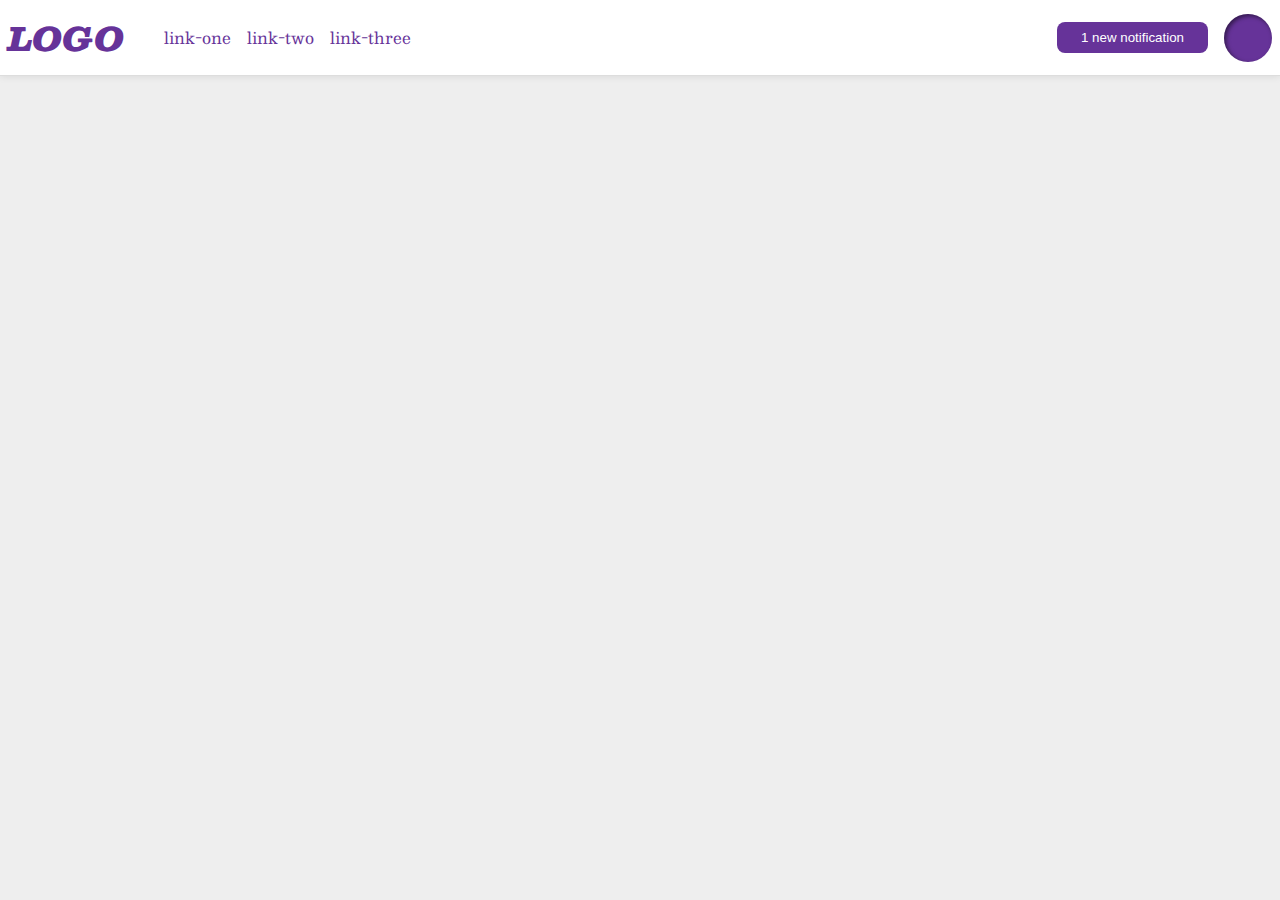
<file: foundations/flex/03-flex-header-2/index.html>
<!DOCTYPE html>
<html lang="en">
  <head>
    <meta charset="UTF-8">
    <meta http-equiv="X-UA-Compatible" content="IE=edge">
    <meta name="viewport" content="width=device-width, initial-scale=1.0">
    <title>Flex Header 2</title>
    <link rel="stylesheet" href="style.css">
  </head>
  <body>
    <div class="header">
    <div class="left-header">
      <div class="logo">
        LOGO
      </div>
      <ul class="links">
        <li><a href="https://google.com">link-one</a></li>
        <li><a href="https://google.com">link-two</a></li>
        <li><a href="https://google.com">link-three</a></li>
      </ul>
      </div>
      <div class="right-header">
      <button class="notifications">
        1 new notification
      </button>
      <div class="profile-image"></div>
      </div>
    </div>
  </body>
</html>
</file>
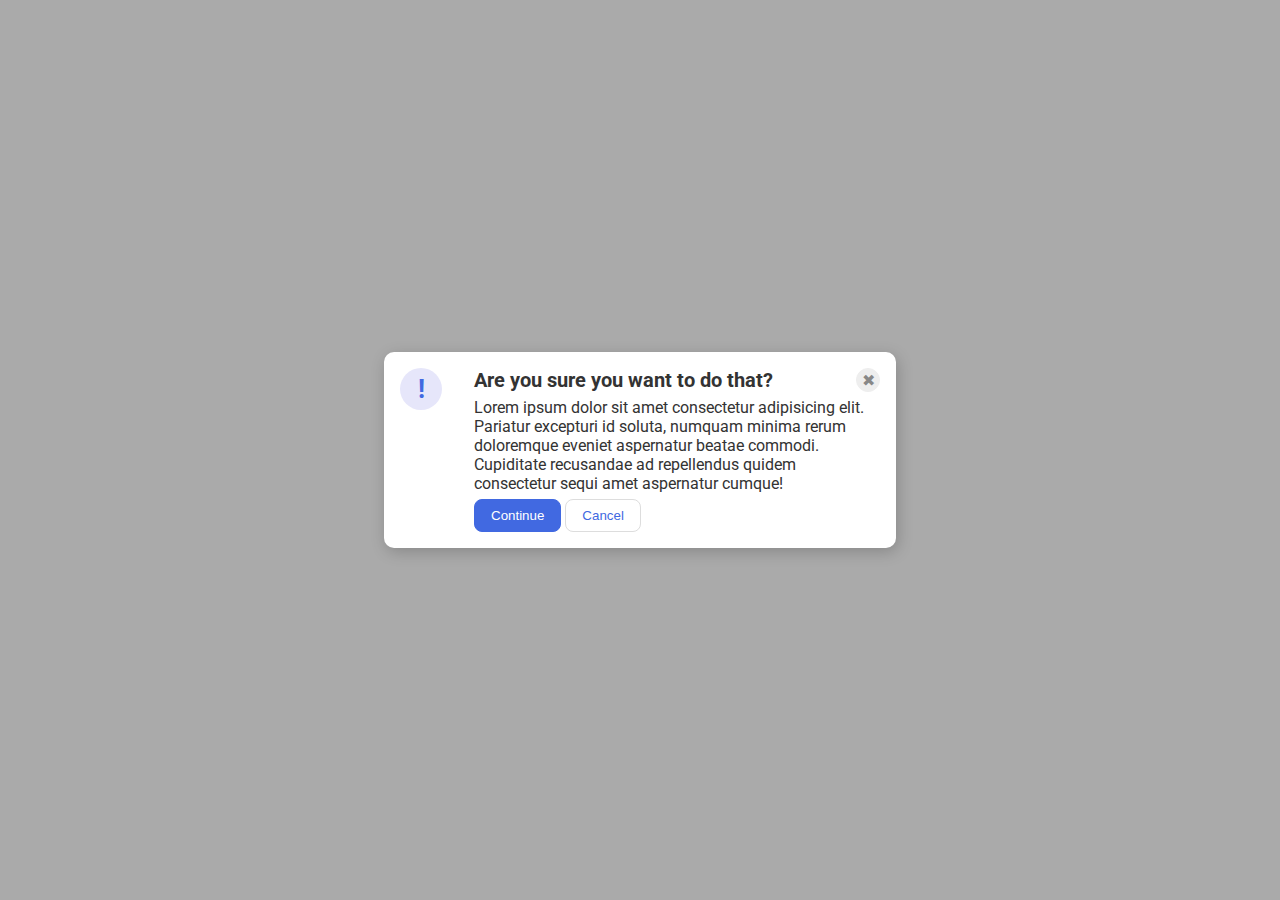
<file: foundations/flex/05-flex-modal/index.html>
<!DOCTYPE html>
<html lang="en">
  <head>
    <meta charset="UTF-8">
    <meta http-equiv="X-UA-Compatible" content="IE=edge">
    <meta name="viewport" content="width=device-width, initial-scale=1.0">
    <link rel="stylesheet" href="style.css">
    <title>Modal</title>
  </head>
  <body>
    <div class="modal">
      <div class="icon-container">
      <div class="icon">!</div>
      </div>
      <div class="content">
      <div class="top">
      <div class="header">Are you sure you want to do that?</div>
      <button class="close-button">✖</button>
      </div>
      <div class="text">Lorem ipsum dolor sit amet consectetur adipisicing elit. Pariatur excepturi id soluta, numquam minima rerum doloremque eveniet aspernatur beatae commodi. Cupiditate recusandae ad repellendus quidem consectetur sequi amet aspernatur cumque!</div>
      <div class="bottom">
      <button class="continue">Continue</button>
      <button class="cancel">Cancel</button>
      </div>
      </div>
    </div>
  </body>
</html>
</file>
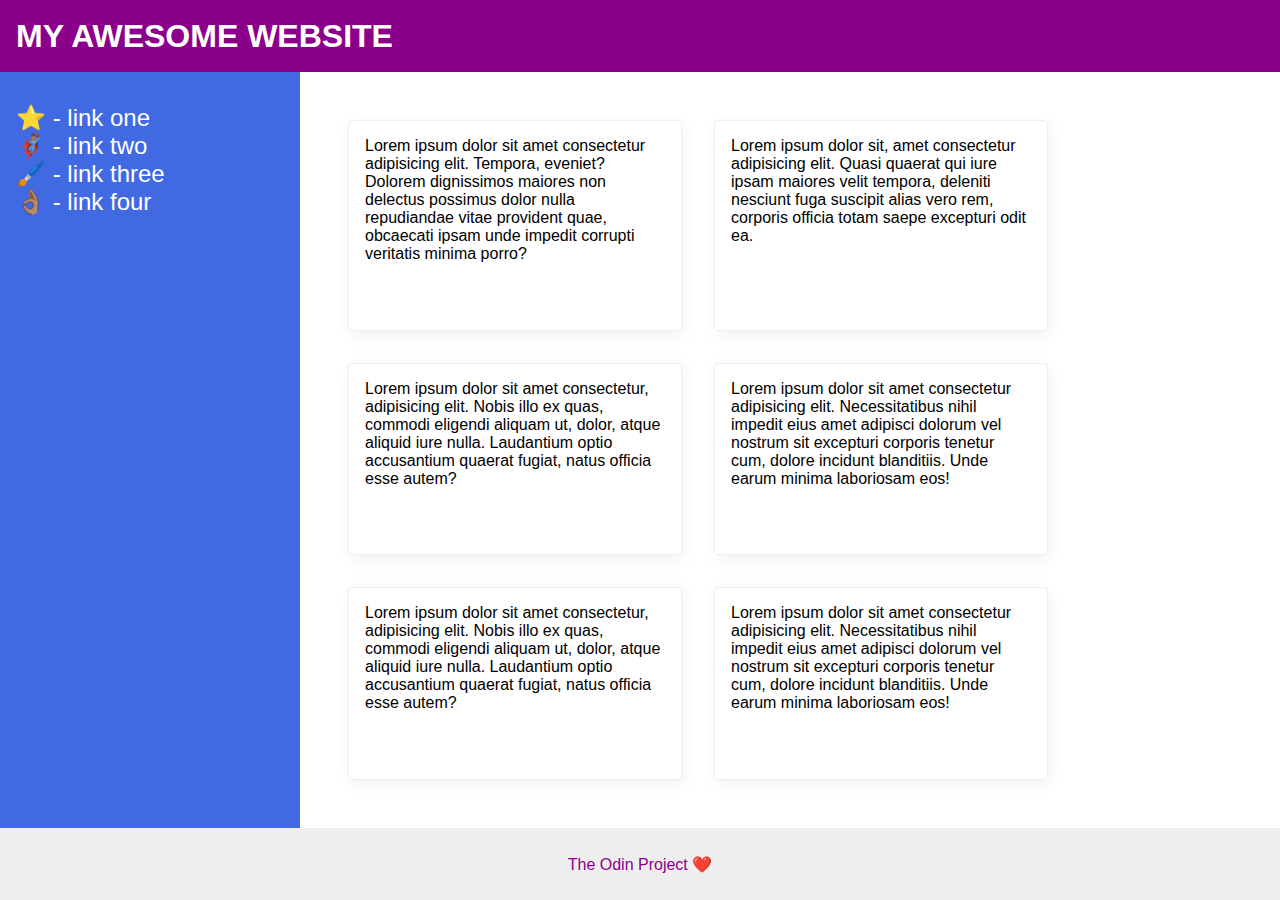
<file: foundations/flex/07-flex-layout-2/index.html>
<!DOCTYPE html>
<html lang="en">
  <head>
    <meta charset="UTF-8">
    <meta http-equiv="X-UA-Compatible" content="IE=edge">
    <meta name="viewport" content="width=device-width, initial-scale=1.0">
    <title>The Holy Grail</title>
    <link rel="stylesheet" href="style.css">
  </head>
  <body>
    <div class="header">
      MY AWESOME WEBSITE
    </div>
   
    <div class="container">
    <div class="sidebar">
      <ul>
        <li><a href="#">⭐ - link one</a></li>
        <li><a href="#">🦸🏽‍♂️ - link two</a></li>
        <li><a href="#">🖌️ - link three</a></li>
        <li><a href="#">👌🏽 - link four</a></li>
      </ul>
    </div>

    <div class="content">

    <div class="card">Lorem ipsum dolor sit amet consectetur adipisicing elit. Tempora, eveniet? Dolorem dignissimos maiores non delectus possimus dolor nulla repudiandae vitae provident quae, obcaecati ipsam unde impedit corrupti veritatis minima porro?</div>
    <div class="card">Lorem ipsum dolor sit, amet consectetur adipisicing elit. Quasi quaerat qui iure ipsam maiores velit tempora, deleniti nesciunt fuga suscipit alias vero rem, corporis officia totam saepe excepturi odit ea.</div>
    <div class="card">Lorem ipsum dolor sit amet consectetur, adipisicing elit. Nobis illo ex quas, commodi eligendi aliquam ut, dolor, atque aliquid iure nulla. Laudantium optio accusantium quaerat fugiat, natus officia esse autem?</div>
    <div class="card">Lorem ipsum dolor sit amet consectetur adipisicing elit. Necessitatibus nihil impedit eius amet adipisci dolorum vel nostrum sit excepturi corporis tenetur cum, dolore incidunt blanditiis. Unde earum minima laboriosam eos!</div>
    <div class="card">Lorem ipsum dolor sit amet consectetur, adipisicing elit. Nobis illo ex quas, commodi eligendi aliquam ut, dolor, atque aliquid iure nulla. Laudantium optio accusantium quaerat fugiat, natus officia esse autem?</div>
    <div class="card">Lorem ipsum dolor sit amet consectetur adipisicing elit. Necessitatibus nihil impedit eius amet adipisci dolorum vel nostrum sit excepturi corporis tenetur cum, dolore incidunt blanditiis. Unde earum minima laboriosam eos!</div>

    </div>
    </div>
    
    <div class="footer">
      <div>The Odin Project ❤️</div>
    </div>
  </body>
</html>
</file>
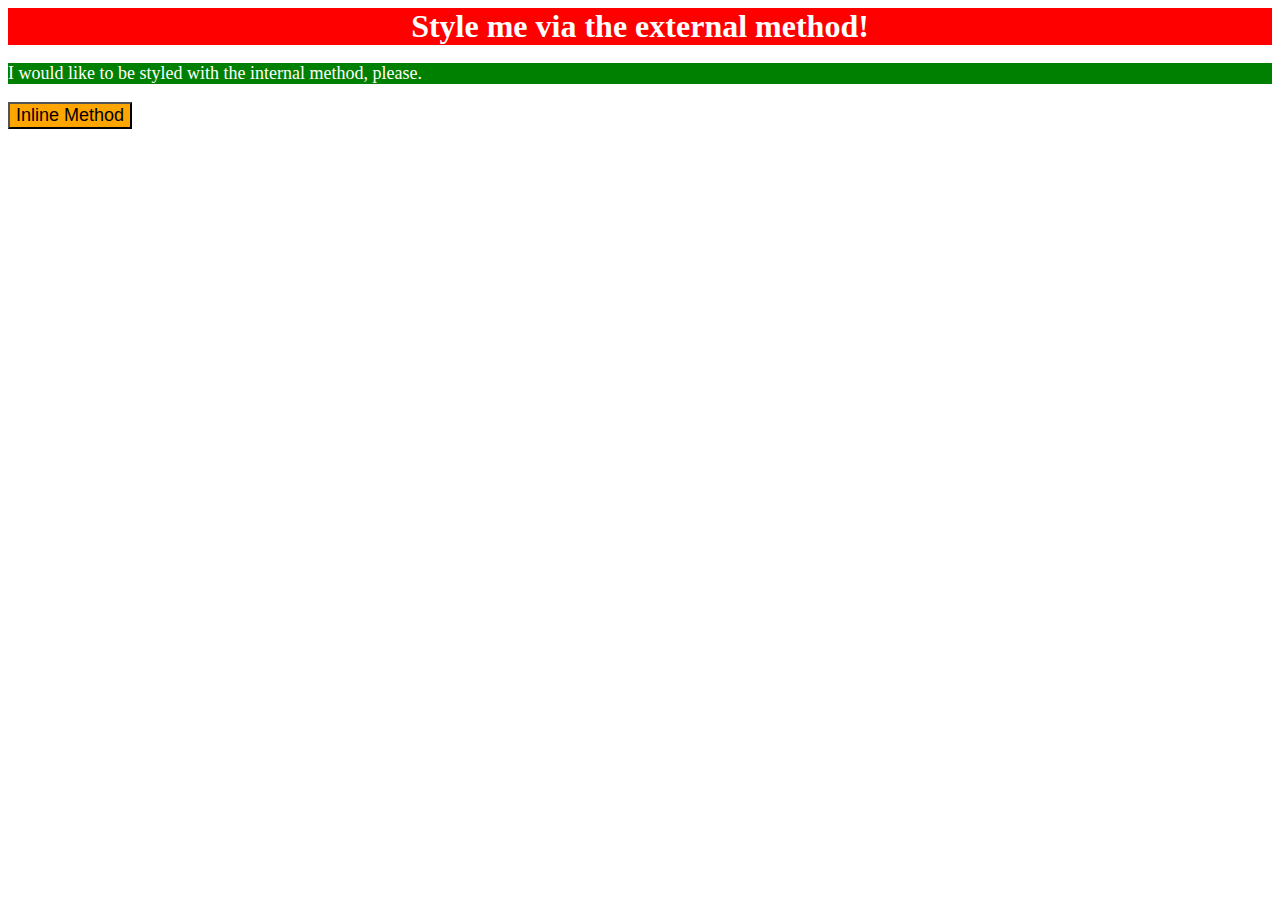
<file: foundations/intro-to-css/01-css-methods/index.html>
<!DOCTYPE html>
<html lang="en">
  <head>
    <meta charset="UTF-8">
    <meta http-equiv="X-UA-Compatible" content="IE=edge">
    <meta name="viewport" content="width=device-width, initial-scale=1.0">
    <link rel="stylesheet" href="styles.css">
    <style>
      p {
          background-color: green;
          color: white;
          font-size: 18px;
      }
    </style>
    <title>Methods for Adding CSS</title>
  </head>
  <body>
    <div>Style me via the external method!</div>
    <p>I would like to be styled with the internal method, please.</p>
    <button style="background-color: orange; font-size: 18px;">Inline Method</button>
  </body>
</html>
</file>
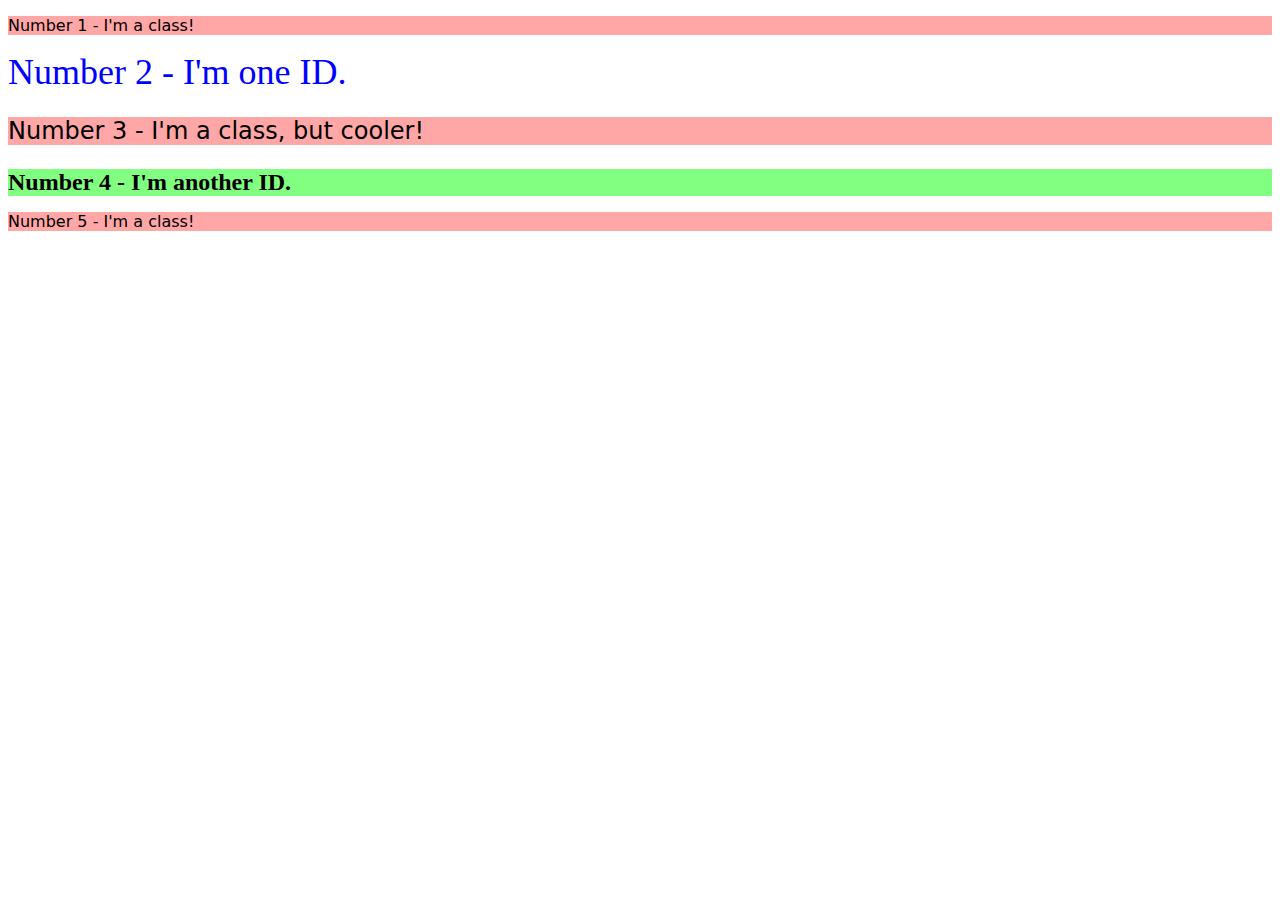
<file: foundations/intro-to-css/02-class-id-selectors/index.html>
<!DOCTYPE html>
<html lang="en">
  <head>
    <meta charset="UTF-8">
    <meta http-equiv="X-UA-Compatible" content="IE=edge">
    <meta name="viewport" content="width=device-width, initial-scale=1.0">
    <title>Class and ID Selectors</title>
    <link rel="stylesheet" href="style.css">
  </head>
  <body>
    <p class="odd">Number 1 - I'm a class!</p>
    <div id="second">Number 2 - I'm one ID.</div>
    <p class="odd third">Number 3 - I'm a class, but cooler!</p>
    <div id="fourth">Number 4 - I'm another ID.</div>
    <p class="odd">Number 5 - I'm a class!</p>
  </body>
</html>
</file>
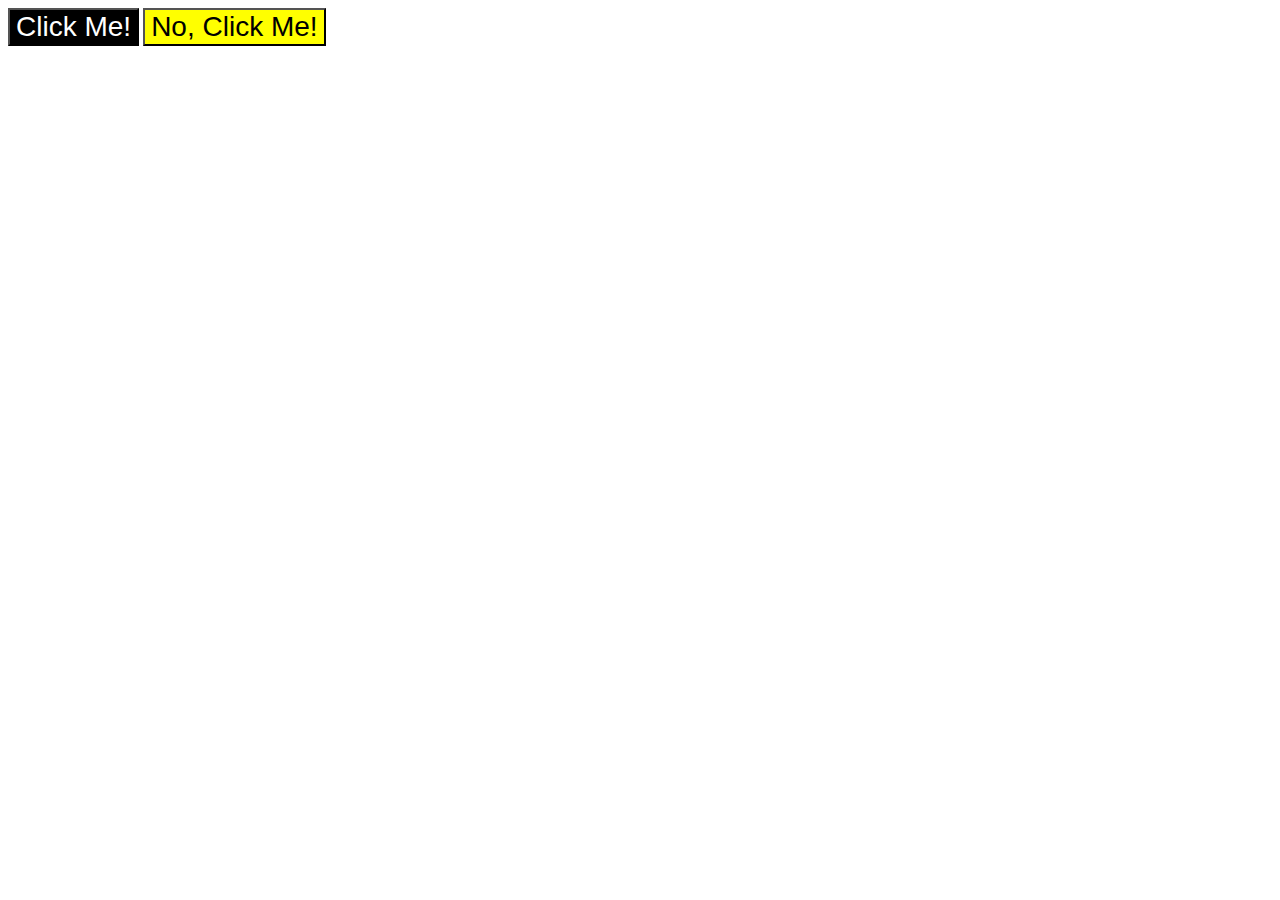
<file: foundations/intro-to-css/03-grouping-selectors/index.html>
<!DOCTYPE html>
<html lang="en">
  <head>
    <meta charset="UTF-8">
    <meta http-equiv="X-UA-Compatible" content="IE=edge">
    <meta name="viewport" content="width=device-width, initial-scale=1.0">
    <title>Grouping Selectors</title>
    <link rel="stylesheet" href="style.css">
  </head>
  <body>
    <button class="one">Click Me!</button>
    <button class="two">No, Click Me!</button>
  </body>
</html>
</file>
<file: foundations/flex/03-flex-header-2/style.css>
/* this is some magical font-importing.  
you'll learn about it later. */
@import url('https://fonts.googleapis.com/css2?family=Besley:ital,wght@0,400;1,900&display=swap');

body {
  margin: 0;
  background: #eee;
  font-family: Besley, serif;
}

.header {
  background: white;
  border-bottom: 1px solid #ddd;
  box-shadow: 0 0 8px rgba(0,0,0,.1);
  display: flex;
  justify-content: space-between;
  padding: 8px;
}

.profile-image {
  background: rebeccapurple;
  box-shadow: inset 2px 2px 4px rgba(0,0,0,.5);
  border-radius: 50%;
  width: 48px;
  height: 48px;
}

.left-header,
.right-header {
    flex: 1;
    display: flex;
    align-items: center;
}

.left-header {
    justify-content: flex-start;
}

.right-header {
    justify-content: flex-end;
    gap: 16px;
}

.logo {
  color: rebeccapurple;
  font-size: 32px;
  font-weight: 900;
  font-style: italic;
}

button {
  border: none;
  border-radius: 8px;
  background: rebeccapurple;
  color: white;
  padding: 8px 24px;
}

a {
  /* this removes the line under our links */
  text-decoration: none;
  color: rebeccapurple;
}

.links {
    display:flex;
    gap: 16px;
}

ul {
  list-style-type: none;
  flex: 1;
}
</file>
<file: foundations/flex/05-flex-modal/style.css>
@import url('https://fonts.googleapis.com/css2?family=Roboto:wght@400;700&display=swap');

html, body {
  height: 100%;
}

body {
  font-family: Roboto, sans-serif;
  margin: 0;
  background: #aaa;
  color: #333;
  /* I'll give you this one for free lol */
  display: flex;
  align-items: center;
  justify-content: center;
}

.modal {
  background: white;
  width: 480px;
  border-radius: 10px;
  box-shadow: 2px 4px 16px rgba(0,0,0,.2);
  padding: 16px;
  display: flex;
}

.icon {
  color: royalblue;
  font-size: 26px;
  font-weight: 700;
  background: lavender;
  width: 42px;
  height: 42px;
  border-radius: 50%;
  display: flex;
  align-items: center;
  justify-content: center;
  min-width: 74;
}

.icon-container {
  display: flex;
  align-items: flex-start;
  flex: 1 0 74px;
}

.close-button {
  background: #eee;
  border-radius: 50%;
  color: #888;
  font-weight: 400;
  font-size: 16px;
  height: 24px;
  width: 24px;
  display: flex;
  align-items: center;
  justify-content: center;
  border: 1px solid #eee;
  padding: 0;
}

.header {
  font-weight: bold;
  font-size: 20px;
}

.content {
  display: flex;
  flex-direction: column;
  gap: 6px;
}

.top {
  display: flex;
  justify-content: space-between;
}

.bottom {
  display: flex;
  justify-content: flex-start;
  gap: 4px;
}

button {
  cursor: pointer;
  padding: 8px 16px;
  border-radius: 8px;
}

button.continue {
  background: royalblue;
  border: 1px solid royalblue;
  color: white;
}

button.cancel {
  background: white;
  border: 1px solid #ddd;
  color: royalblue;
}
</file>
<file: foundations/flex/07-flex-layout-2/style.css>
body {
  font-family: -apple-system, BlinkMacSystemFont, 'Segoe UI', Roboto, Oxygen, Ubuntu, Cantarell, 'Open Sans', 'Helvetica Neue', sans-serif;
  margin: 0;
  min-height: 100vh;
}

.header {
  height: 72px;
  background: darkmagenta;
  color: white;
}

.footer {
  height: 72px;
  background: #eee;
  color: darkmagenta;
}

.sidebar {
  width: 300px;
  background: royalblue;
  box-sizing: border-box;
}

.card {
  border: 1px solid #eee;
  box-shadow: 2px 4px 16px rgba(0,0,0,.06);
  border-radius: 4px;
}

/* Solution */

* {
}

body {
  display: flex;
  flex-direction: column;
}

.header {
  display: flex;
  font-size: 32px;
  font-weight: 900;
  align-items: center;
  padding-left: 16px;
}

.footer {
    display: flex;
    justify-content: center;
    align-items: center;
}

.container {
  flex-grow: 1;
  display: flex;
}

.sidebar {
  flex-basis: 300px;
  flex-shrink: 0;
  padding: 16px;
}

.sidebar a {
  color: white;
  font-size: 24px;
  text-decoration: none;
}

.sidebar ul {
  padding: 0px;
}

.sidebar li {
  list-style: none;
}

.content {
  display: flex;
  flex-flow: row wrap;
  gap: 32px;
  padding: 48px;
}

.content .card {
  flex-basis: 300px;
  align-self: stretch;
  padding: 16px;
}
</file>
<file: foundations/intro-to-css/01-css-methods/styles.css>
div {
    background-color: red;
    color: white;
    text-align: center;
    font-weight: bold;
    font-size: 32px;
}
</file>
<file: foundations/intro-to-css/02-class-id-selectors/style.css>
#second {
    color: blue;
    font-size: 36px;
}

#fourth {
    background-color: #80ff80;
    font-weight: bold;
    font-size: 24px;
}

.odd {
    background-color: #ffa7a7;
    font-family: Verdana, "DejaVu Sans", sans-serif;
}

.third {
    font-size: 24px;
}
</file>
<file: foundations/intro-to-css/03-grouping-selectors/style.css>
.one,
.two {
    font-size: 28px;
    font-family: Helvetica, "Times New Roman", sans-serif;
}

.one {
    background-color: black;
    color: white;
}

.two {
    background-color: yellow;
}
</file>
